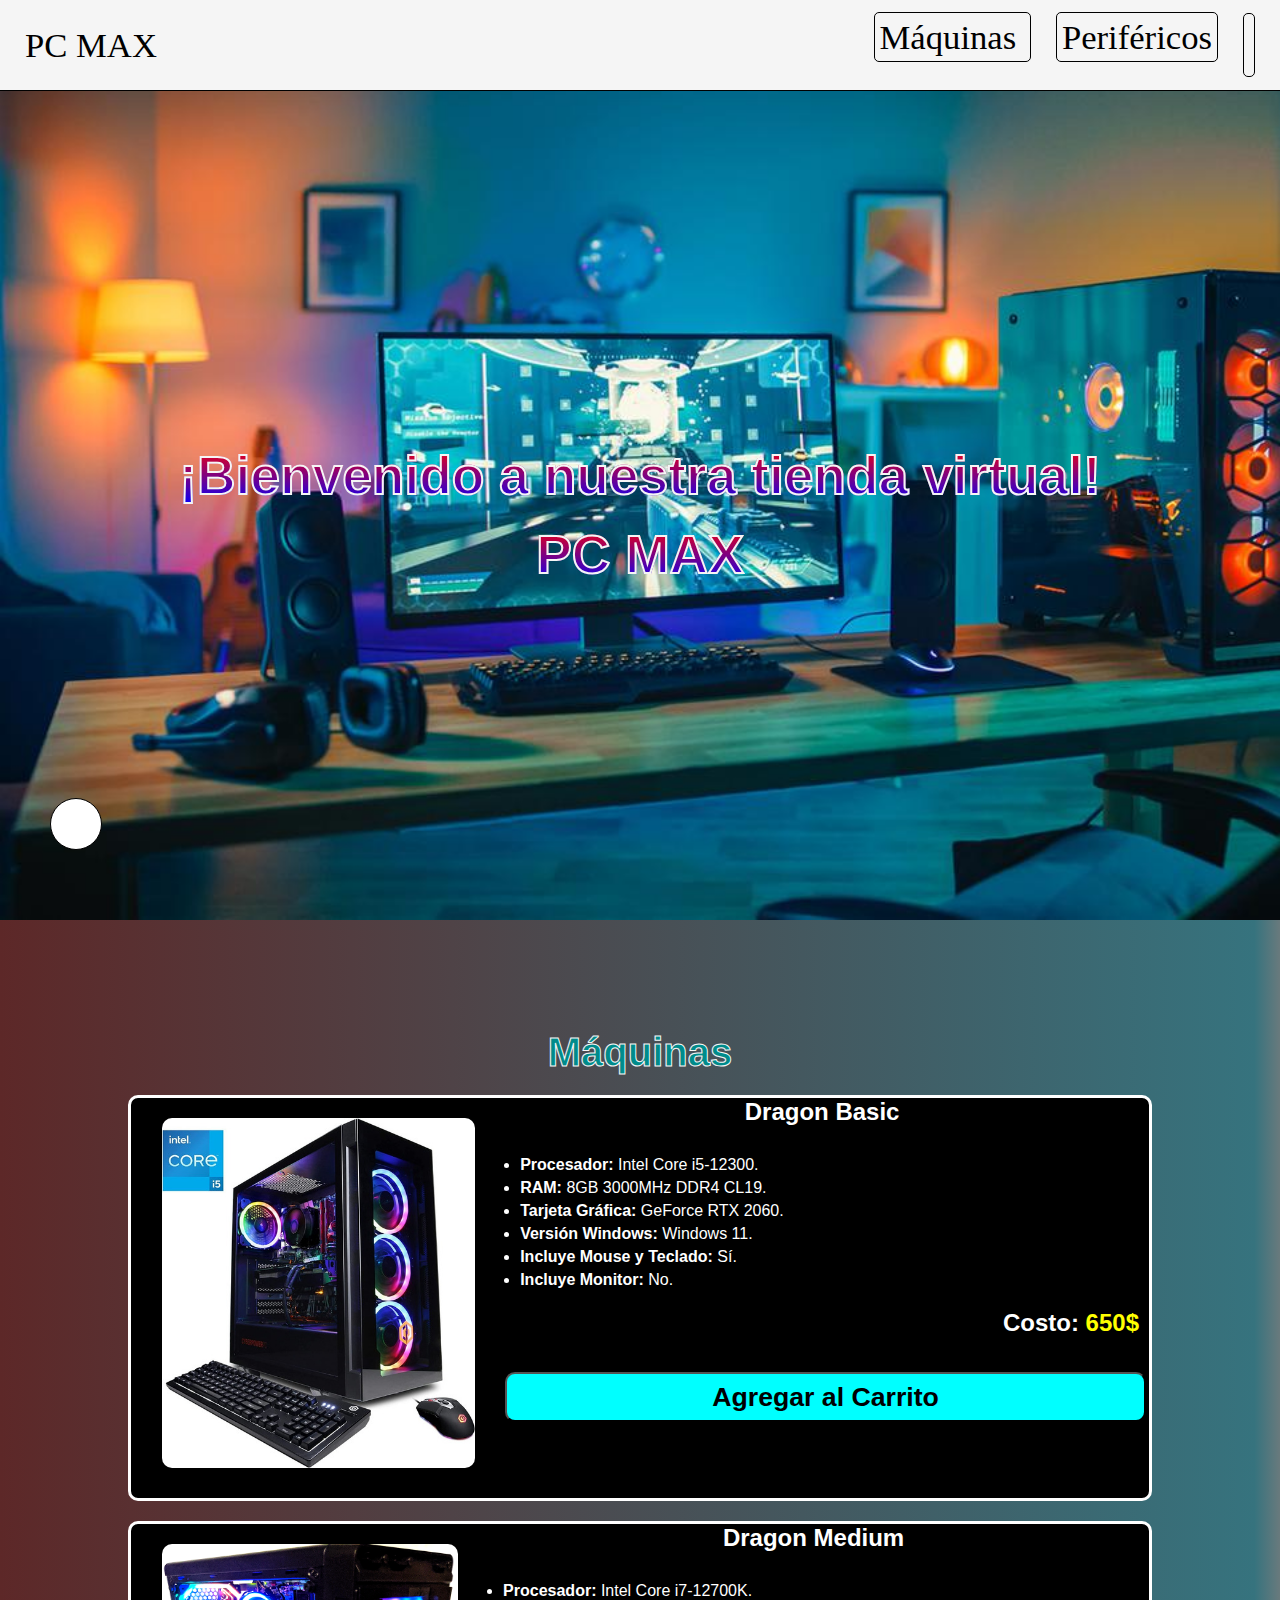
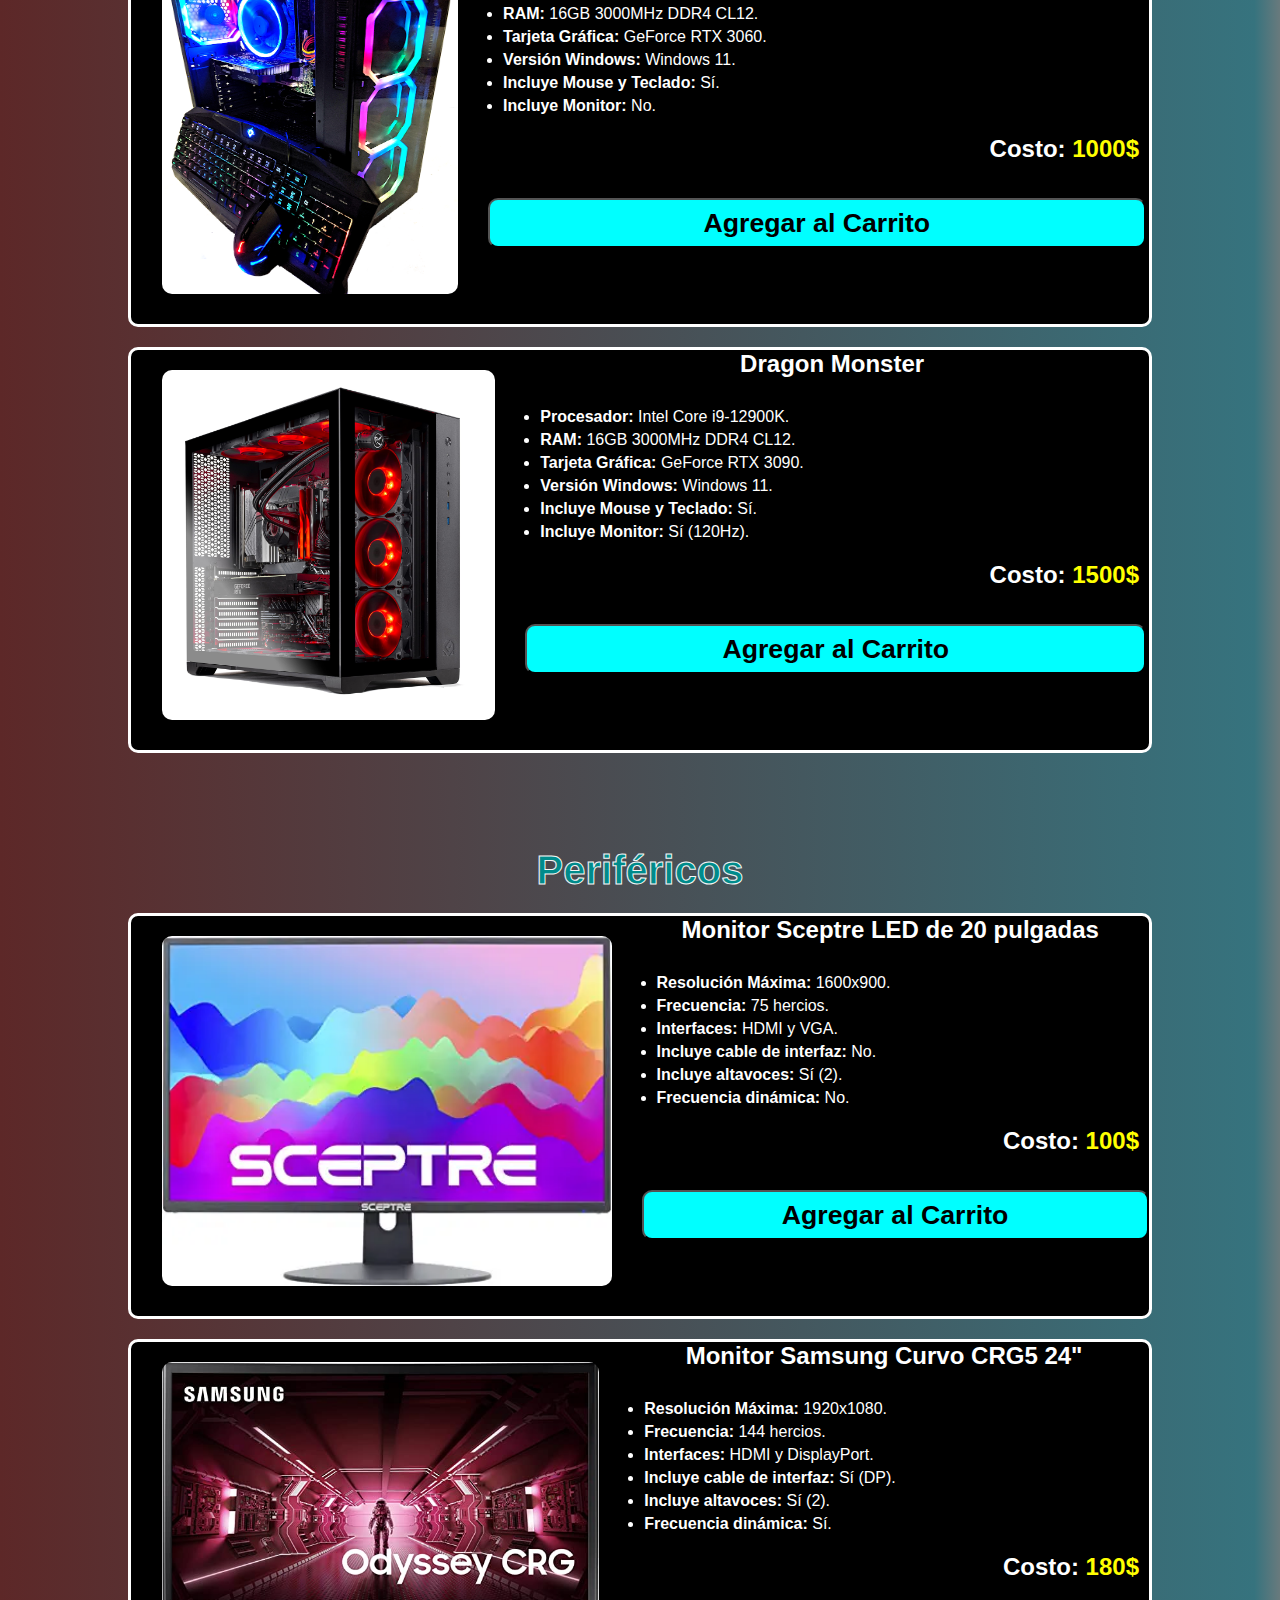
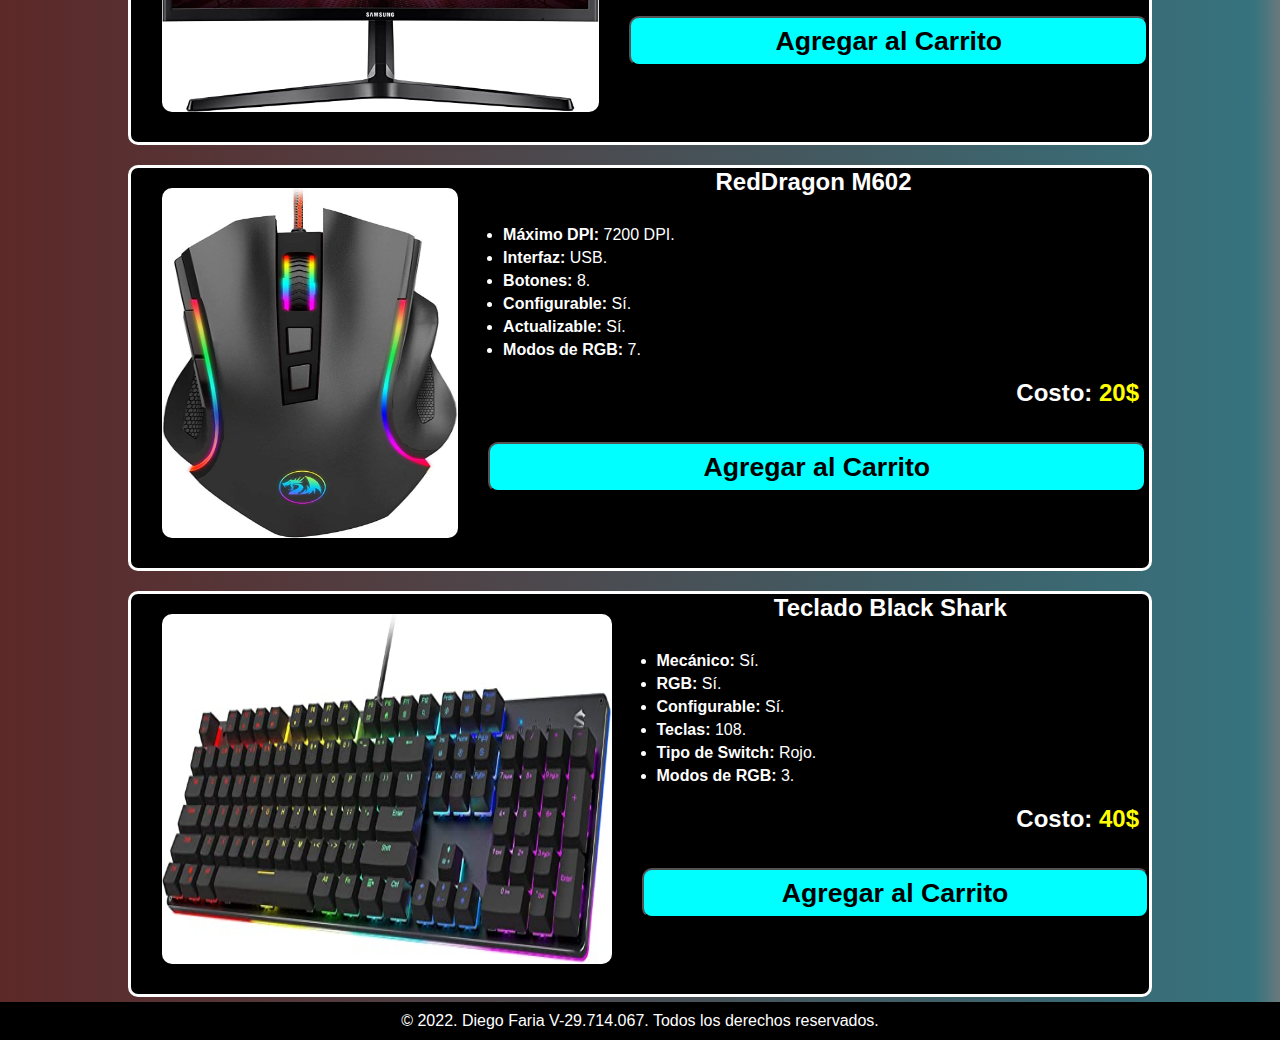
<file: index.html>
<!DOCTYPE html>
<html lang="en">
<head>
    <meta charset="UTF-8">
    <meta http-equiv="X-UA-Compatible" content="IE=edge">
    <meta name="viewport" content="width=device-width, initial-scale=1.0">
    <link rel="stylesheet" href="assets/css/styles.css">
    <link rel="stylesheet" href="https://cdnjs.cloudflare.com/ajax/libs/font-awesome/6.2.0/css/all.min.css" integrity="sha512-xh6O/CkQoPOWDdYTDqeRdPCVd1SpvCA9XXcUnZS2FmJNp1coAFzvtCN9BmamE+4aHK8yyUHUSCcJHgXloTyT2A==" crossorigin="anonymous" referrerpolicy="no-referrer" />
    <title>PCMax</title>
</head>
<body>
    <div id="nav"><!--Navbar-->
        <div class="navlink" id="logo">
            <a href="#bienvenida" id="logo-link">
                <i class="fa-sharp fa-solid fa-laptop-code"></i> PC MAX
            </a>
        </div>
        <div class="navlink" id="carrito">
            <div>
                <a href="#productos" class="link-carrito"> 
                    Máquinas
                </a>
                <a href="#perifericos" class="link-carrito"> 
                    Periféricos
                </a>
            </div>
            <div>
                <a href="carrito.html" target="_blank" class="link-carrito" id="link-carrito"> 
                    <i class="fa-solid fa-cart-shopping"></i>
                </a>
            </div>
        </div>
    </div>

    <div id="body"><!--Body-->
        <div id="bienvenida"><!-- Bienvenida -->
            <h1>¡Bienvenido a nuestra tienda virtual!</h1> <br>
            <h1><i class="fa-sharp fa-solid fa-laptop-code"></i> PC MAX</h1>           
        </div>
        <div class="contenido"> <!-- Quiénes Somos -->
            <div id="productos">
                <h2>Máquinas</h2>
                <div class="tarjeta-producto">
                    <img src="assets/img/1.jpg" class="tarjeta-imagen imagen-1"></img>
                    <div class="tarjeta-contenido">
                        <h3>Dragon Basic</h3>
                        <ul>
                            <li>
                                <b>Procesador: </b> Intel Core i5-12300.
                            </li>
                            <li>
                                <b>RAM: </b> 8GB 3000MHz DDR4 CL19.
                            </li>
                            <li>
                                <b>Tarjeta Gráfica: </b> GeForce RTX 2060.
                            </li>
                            <li>
                                <b>Versión Windows: </b> Windows 11.
                            </li>
                            <li>
                                <b>Incluye Mouse y Teclado: </b> Sí.
                            </li>
                            <li>
                                <b>Incluye Monitor: </b> No.
                            </li>                          
                        </ul>
                        <h3 class="costo">Costo: <span class="precio">650$</span></h3>
                        <button type="submit" >
                            <b>Agregar al Carrito </b>                           
                        </button>
                    </div>
                </div>

                <div class="tarjeta-producto">
                    <img src="assets/img/2.png" class="tarjeta-imagen imagen-1"></img>
                    <div class="tarjeta-contenido">
                        <h3>Dragon Medium</h3>
                        <ul>
                            <li>
                                <b>Procesador: </b> Intel Core i7-12700K.
                            </li>
                            <li>
                                <b>RAM: </b> 16GB 3000MHz DDR4 CL12.
                            </li>
                            <li>
                                <b>Tarjeta Gráfica: </b> GeForce RTX 3060.
                            </li>
                            <li>
                                <b>Versión Windows: </b> Windows 11.
                            </li>
                            <li>
                                <b>Incluye Mouse y Teclado: </b> Sí.
                            </li>
                            <li>
                                <b>Incluye Monitor: </b> No.
                            </li>                          
                        </ul>
                        <h3 class="costo">Costo: <span class="precio">1000$</span></h3>
                        <button type="submit" >
                            <b>Agregar al Carrito </b>                           
                        </button>
                    </div>
                </div>

                <div class="tarjeta-producto">
                    <img src="assets/img/3.jpg" class="tarjeta-imagen imagen-1"></img>
                    <div class="tarjeta-contenido">
                        <h3>Dragon Monster</h3>
                        <ul>
                            <li>
                                <b>Procesador: </b> Intel Core i9-12900K.
                            </li>
                            <li>
                                <b>RAM: </b> 16GB 3000MHz DDR4 CL12.
                            </li>
                            <li>
                                <b>Tarjeta Gráfica: </b> GeForce RTX 3090.
                            </li>
                            <li>
                                <b>Versión Windows: </b> Windows 11.
                            </li>
                            <li>
                                <b>Incluye Mouse y Teclado: </b> Sí.
                            </li>
                            <li>
                                <b>Incluye Monitor: </b> Sí (120Hz).
                            </li>                          
                        </ul>
                        <h3 class="costo">Costo: <span class="precio">1500$</span></h3>
                        <button type="submit" >
                            <b>Agregar al Carrito </b>                           
                        </button>
                    </div>
                </div>
            </div>
            <div id="perifericos">
                <h2>Periféricos</h2>
                <div class="tarjeta-producto">
                    <img src="assets/img/4.webp" class="tarjeta-imagen imagen-1"></img>
                    <div class="tarjeta-contenido">
                        <h3>Monitor Sceptre LED de 20 pulgadas </h3>
                        <ul>
                            <li>
                                <b>Resolución Máxima: </b> 1600x900.
                            </li>
                            <li>
                                <b>Frecuencia: </b> 75 hercios.
                            </li>
                            <li>
                                <b>Interfaces: </b> HDMI y VGA.
                            </li>
                            <li>
                                <b>Incluye cable de interfaz: </b> No.
                            </li>
                            <li>
                                <b>Incluye altavoces: </b> Sí (2).
                            </li>
                            <li>
                                <b>Frecuencia dinámica: </b> No.
                            </li>                          
                        </ul>
                        <h3 class="costo">Costo: <span class="precio">100$</span></h3>
                        <button type="submit" >
                            <b>Agregar al Carrito </b>                           
                        </button>
                    </div>
                </div>

                <div class="tarjeta-producto">
                    <img src="assets/img/5.jpg" class="tarjeta-imagen imagen-1"></img>
                    <div class="tarjeta-contenido">
                        <h3>Monitor Samsung Curvo CRG5 24"</h3>
                        <ul>
                            <li>
                                <b>Resolución Máxima: </b> 1920x1080.
                            </li>
                            <li>
                                <b>Frecuencia: </b> 144 hercios.
                            </li>
                            <li>
                                <b>Interfaces: </b> HDMI y DisplayPort.
                            </li>
                            <li>
                                <b>Incluye cable de interfaz: </b> Sí (DP).
                            </li>
                            <li>
                                <b>Incluye altavoces: </b> Sí (2).
                            </li>
                            <li>
                                <b>Frecuencia dinámica: </b> Sí.
                            </li>                           
                        </ul>
                        <h3 class="costo">Costo: <span class="precio">180$</span></h3>
                        <button type="submit" >
                            <b>Agregar al Carrito </b>                           
                        </button>
                    </div>
                </div>

                <div class="tarjeta-producto">
                    <img src="assets/img/6.jpg" class="tarjeta-imagen imagen-1"></img>
                    <div class="tarjeta-contenido">
                        <h3>RedDragon M602</h3>
                        <ul>
                            <li>
                                <b>Máximo DPI: </b>7200 DPI.
                            </li>
                            <li>
                                <b>Interfaz: </b> USB.
                            </li>
                            <li>
                                <b>Botones: </b> 8.
                            </li>
                            <li>
                                <b>Configurable: </b> Sí.
                            </li>
                            <li>
                                <b>Actualizable: </b> Sí.
                            </li>
                            <li>
                                <b>Modos de RGB: </b> 7.
                            </li>                           
                        </ul>
                        <h3 class="costo">Costo: <span class="precio">20$</span></h3>
                        <button type="submit" >
                            <b>Agregar al Carrito </b>                           
                        </button>
                    </div>
                </div>

                <div class="tarjeta-producto">
                    <img src="assets/img/7.jpg" class="tarjeta-imagen imagen-1"></img>
                    <div class="tarjeta-contenido">
                        <h3>Teclado Black Shark</h3>
                        <ul>
                            <li>
                                <b>Mecánico: </b>Sí.
                            </li>
                            <li>
                                <b>RGB: </b> Sí.
                            </li>
                            <li>
                                <b>Configurable: </b>Sí.
                            </li>
                            <li>
                                <b>Teclas: </b> 108.
                            </li>
                            <li>
                                <b>Tipo de Switch: </b> Rojo.
                            </li>
                            <li>
                                <b>Modos de RGB: </b> 3.
                            </li>                           
                        </ul>
                        <h3 class="costo">Costo: <span class="precio">40$</span></h3>
                        <button type="submit" >
                            <b>Agregar al Carrito </b>                           
                        </button>
                    </div>
                </div>
            </div>
        </div>   
    </div>

    <div id="footer"><!--Footer-->
        &copy; 2022. Diego Faria V-29.714.067. Todos los derechos reservados. <br>
        <a target="_blank" href="https://wa.me/+584147860172"><i class="fa-brands fa-whatsapp"></i></a>
        <a target="_blank" href="https://twitter.com/"><i class="fa-brands fa-twitter"></i></a>
        <a target="_blank" href="https://ig.me/m/refrigrfaria"><i class="fa-brands fa-instagram"></i> </a>           
    </div>

    <a href="#bienvenida" id="up">
        <i class="fa-solid fa-arrow-up inside-bubble"></i>
    </a>
</body>
</html>
</file>
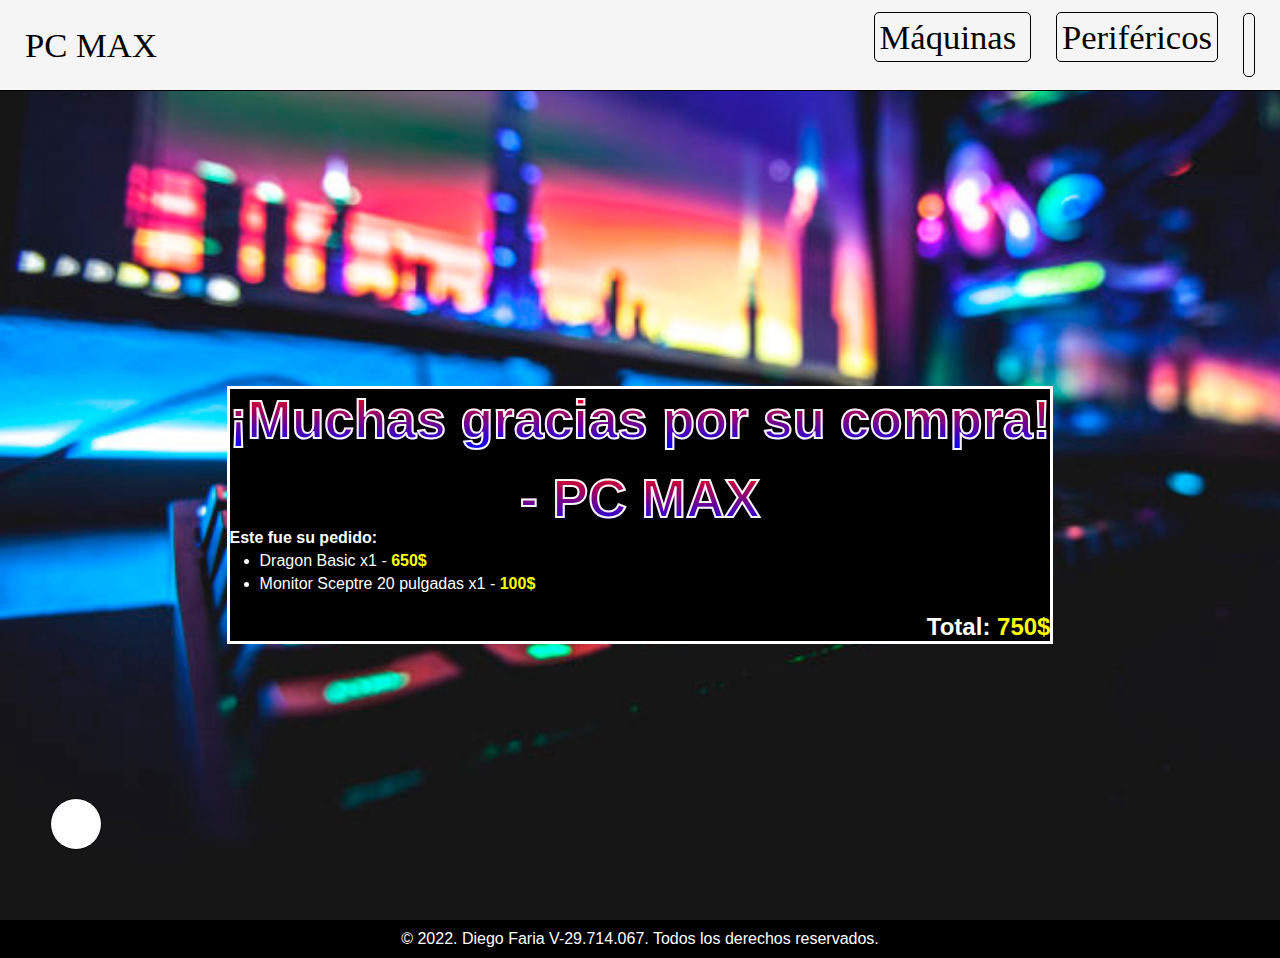
<file: carrito.html>
<!DOCTYPE html>
<html lang="en">
<head>
    <meta charset="UTF-8">
    <meta http-equiv="X-UA-Compatible" content="IE=edge">
    <meta name="viewport" content="width=device-width, initial-scale=1.0">
    <link rel="stylesheet" href="assets/css/styles.css">
    <link rel="stylesheet" href="https://cdnjs.cloudflare.com/ajax/libs/font-awesome/6.2.0/css/all.min.css" integrity="sha512-xh6O/CkQoPOWDdYTDqeRdPCVd1SpvCA9XXcUnZS2FmJNp1coAFzvtCN9BmamE+4aHK8yyUHUSCcJHgXloTyT2A==" crossorigin="anonymous" referrerpolicy="no-referrer" />
    <title>PCMax</title>
</head>
<body>
    <div id="nav"><!--Navbar-->
        <div class="navlink" id="logo">
            <a target="_blank" href="index.html" id="logo-link">
                <i class="fa-sharp fa-solid fa-laptop-code"></i> PC MAX
            </a>
        </div>
        <div class="navlink" id="carrito">
            <div>
                <a target="_blank" href="index.html#productos" class="link-carrito"> 
                    Máquinas
                </a>
                <a target="_blank" href="index.html#perifericos" class="link-carrito"> 
                    Periféricos
                </a>
            </div>
            <div>
                <a href="#exito-carrito" class="link-carrito" id="link-carrito"> 
                    <i class="fa-solid fa-cart-shopping"></i>
                </a>
            </div>
        </div>
    </div>

    <div id="body"><!--Body-->
        <div id="exito-carrito"><!-- Bienvenida -->
            <div id="contenedor-info">
                <h1>¡Muchas gracias por su compra!</h1> <br>
                <h1>- <i class="fa-sharp fa-solid fa-laptop-code"></i> PC MAX</h1>
                <b>Este fue su pedido:</b>
                <br>
                <ul>
                    <li>Dragon Basic x1 - <b><span class="precio">650$</span></b></li>
                    <li>Monitor Sceptre 20 pulgadas x1 - <b><span class="precio">100$</span></b></li>
                </ul>

                <h2>Total: <span class="precio">750$</span></h2>
            </div>
        </div>
    </div>

    <div id="footer"><!--Footer-->
        &copy; 2022. Diego Faria V-29.714.067. Todos los derechos reservados. <br>
        <a target="_blank" href="https://wa.me/+584147860172"><i class="fa-brands fa-whatsapp"></i></a>
        <a target="_blank" href="https://twitter.com/"><i class="fa-brands fa-twitter"></i></a>
        <a target="_blank" href="https://ig.me/m/refrigrfaria"><i class="fa-brands fa-instagram"></i> </a>           
    </div>

    <a href="#exito-carrito" id="up">
        <i class="fa-solid fa-arrow-up inside-bubble"></i>
    </a>
</body>
</html>
</file>
<file: assets/css/styles.css>
*{
    margin: 0;
    padding: 0;
    font-family: Verdana, Geneva, Tahoma, sans-serif;
    background: none;
}

html{
    min-width: 700px;
    scroll-behavior: smooth;
}

h1 {
    font-size: 40pt;
    text-align: center;
    background: -webkit-linear-gradient(red, blue);
    -webkit-background-clip: text;
    -webkit-text-fill-color: transparent;

    -webkit-text-stroke: 2px whitesmoke;
}

body{
    background: linear-gradient(90deg, rgba(255,255,255,1) 0%, rgba(93,40,40,1) 0%, rgba(54,115,126,1) 98%, rgba(105,122,125,1) 100%);
}

a{
    text-decoration: none;
    font-family: 'Bahnschrift';
    color: black;
}

#nav{
    width: 100%;
    height: 10vh;
    background: whitesmoke;
    position: fixed;
    border-bottom: 1px solid black;

    display: flex;
    flex-direction: row;
    align-items: center;
}

.navlink{
    display: flex;
    font-size: 26pt;
}

#logo{
    padding-left: 25px;
    width: 30%;
}

#carrito{
    justify-content: flex-end;
    width: 70%;
}

.link-carrito{
    margin-right: 25px;
    padding: 5px;
    border: 1px solid black;
    border-radius: 5px;
}

#link-carrito{
    font-size: 35pt;
}

.link-carrito:hover{
    background-color: darkcyan;
}

#logo-link{
    font-family: 'Unispace';
}

#logo-link:hover{
    color: darkblue;
}

#bienvenida{
    padding-top: 10vh;
    background: url('../img/banner.jpg');
    width: 100%;
    background-size: cover;
    background-repeat: no-repeat;
    height: 90vh;
    overflow: auto;

    display: flex;
    flex-direction: column;
    justify-content: center;
    align-items: center; 
}

#exito-carrito{
    padding-top: 10vh;
    background: url('../img/bg2.png');
    width: 100%;
    background-size: cover;
    background-repeat: no-repeat;
    height: 90vh;
    overflow: auto;

    display: flex;
    flex-direction: column;
    justify-content: center;
    align-items: center; 
}

#contenedor-info{
    background-color: black;
    color: white;
    border: 3px solid white;
}

#contenedor-info > ul{
    margin-left: 30px;
}

#contenedor-info > h2 {
    text-align: right;
    margin-top: 20px;
}

#footer{
    width: 100%;
    background-color: black;
    color: white;
    text-align: center;

    padding-top: 10px;
    padding-bottom: 10px;
}

#body{
    padding-top: 20px;
}

.contenido{
    margin-left: 10%;
    padding-top: 20px;
    width: 80%;
}

button{
    cursor: pointer;
}

.contenido > div > h2{
    color: darkcyan;
    -webkit-text-stroke: 1px whitesmoke;
    font-size: 30pt;
    text-align: center;
    padding-top: 10vh;
}

.tarjeta-producto{
    margin-top: 20px;
    margin-bottom: 5px;
    background-color: black;
    border: 3px white solid;
    border-radius: 10px;
    height: 400px;

    display: flex;
    color: white;
} 

.tarjeta-imagen{
    width: 450px;
    height: 350px;
    border-radius: 10px;

    margin-left: 3%;
    margin-top: 20px;
}

.tarjeta-contenido{
    width: 100%;
    margin-left: 20px;
}

.tarjeta-contenido > h3{
    text-align: center;
    font-size: 18pt;
    margin-bottom: 30px;
}

.tarjeta-contenido > ul{
    margin-left: 25px;
}

li{
    margin-top: 5px;
}

h3.costo{
    text-align: right;
    margin-right: 10px;
    margin-top: 20px;
}

.precio{
    color: yellow;
}

button{
    width: 98%;
    height: 50px;
    margin-top: 5px;
    margin-left: 10px;
    background-color: aqua;

    border-radius: 10px;
}

button > b{
    font-size: 20pt;
}

#footer > a{
    color: white;
}

.bubble{
    color: black;
}

.bubble:hover, #up:hover{
    scale: 1.1;
}

#up{
    position: fixed;
    bottom: 50px;
    left: 50px;

    width: 50px;
    height: 50px;

    background-color: white;
    border: 1px solid black;
    border-radius: 50%;

    display: flex;
    align-items: center;
    justify-content: center;
}
</file>
